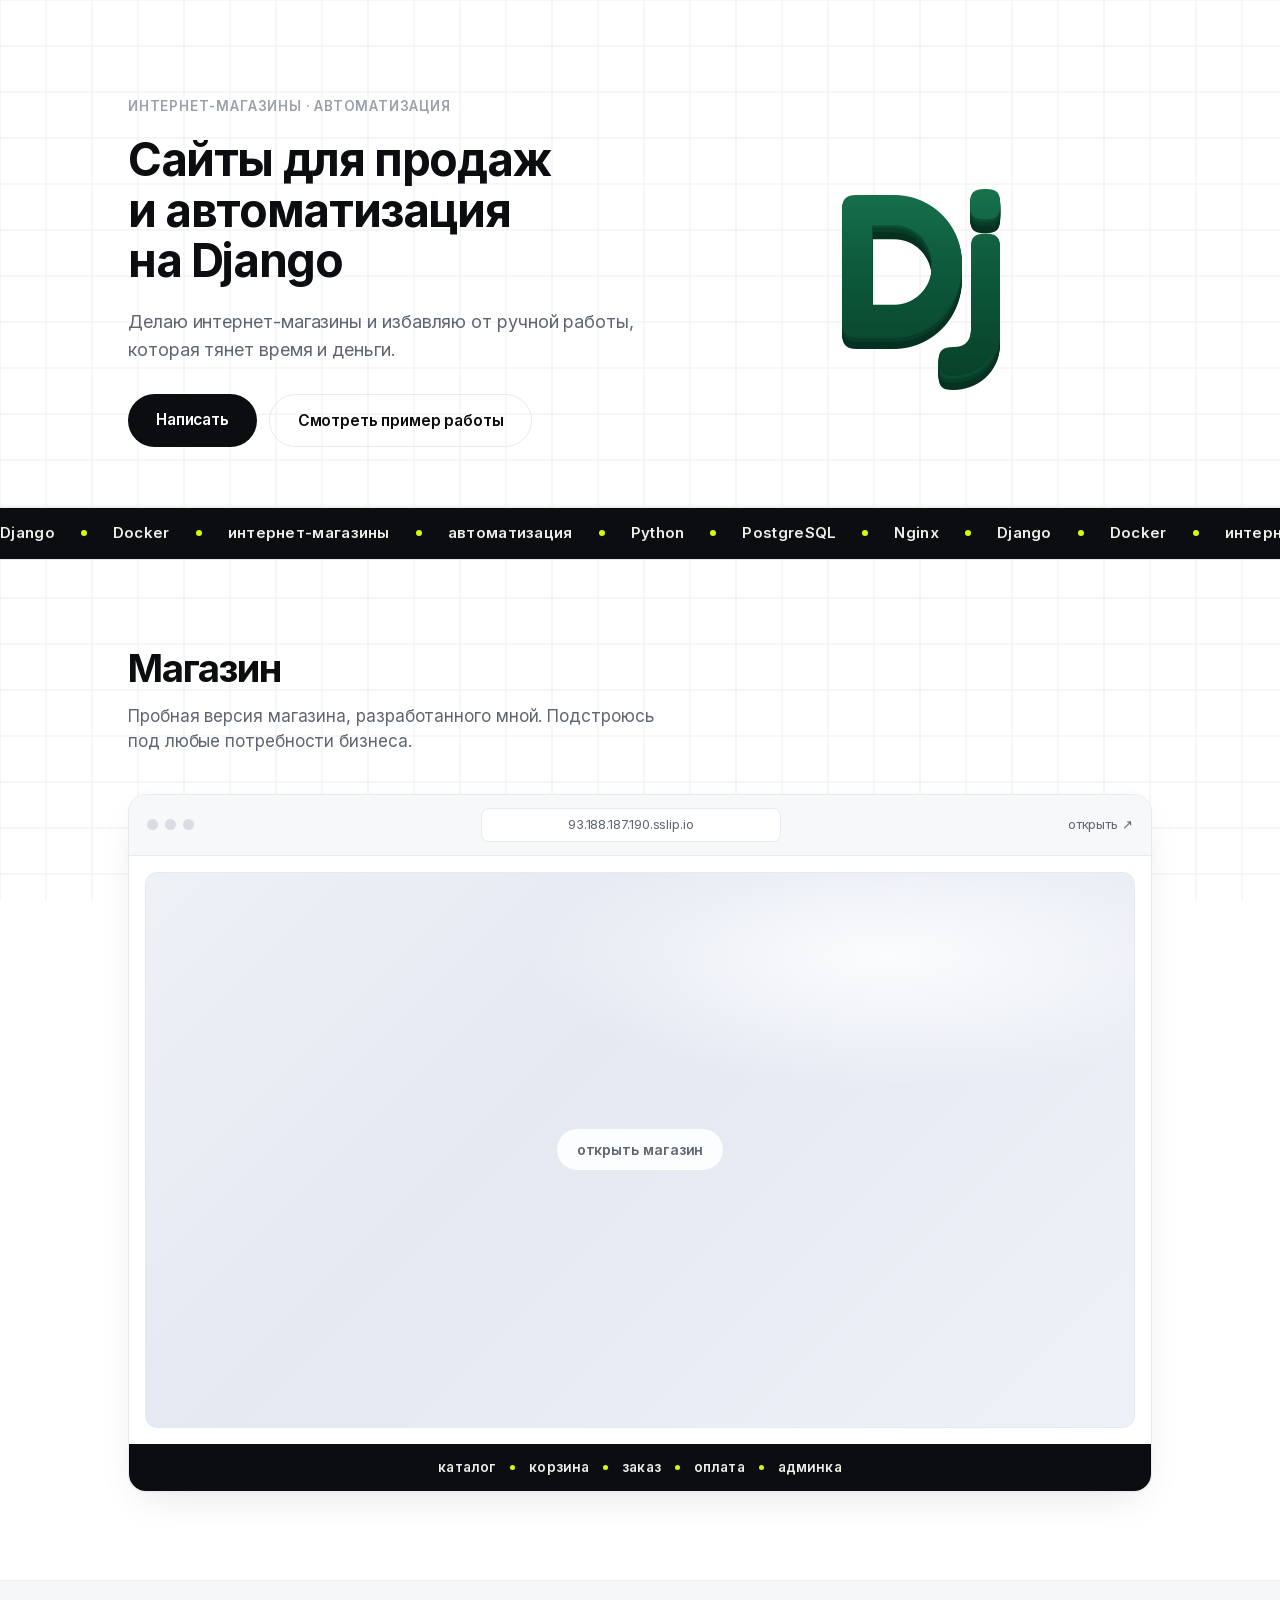
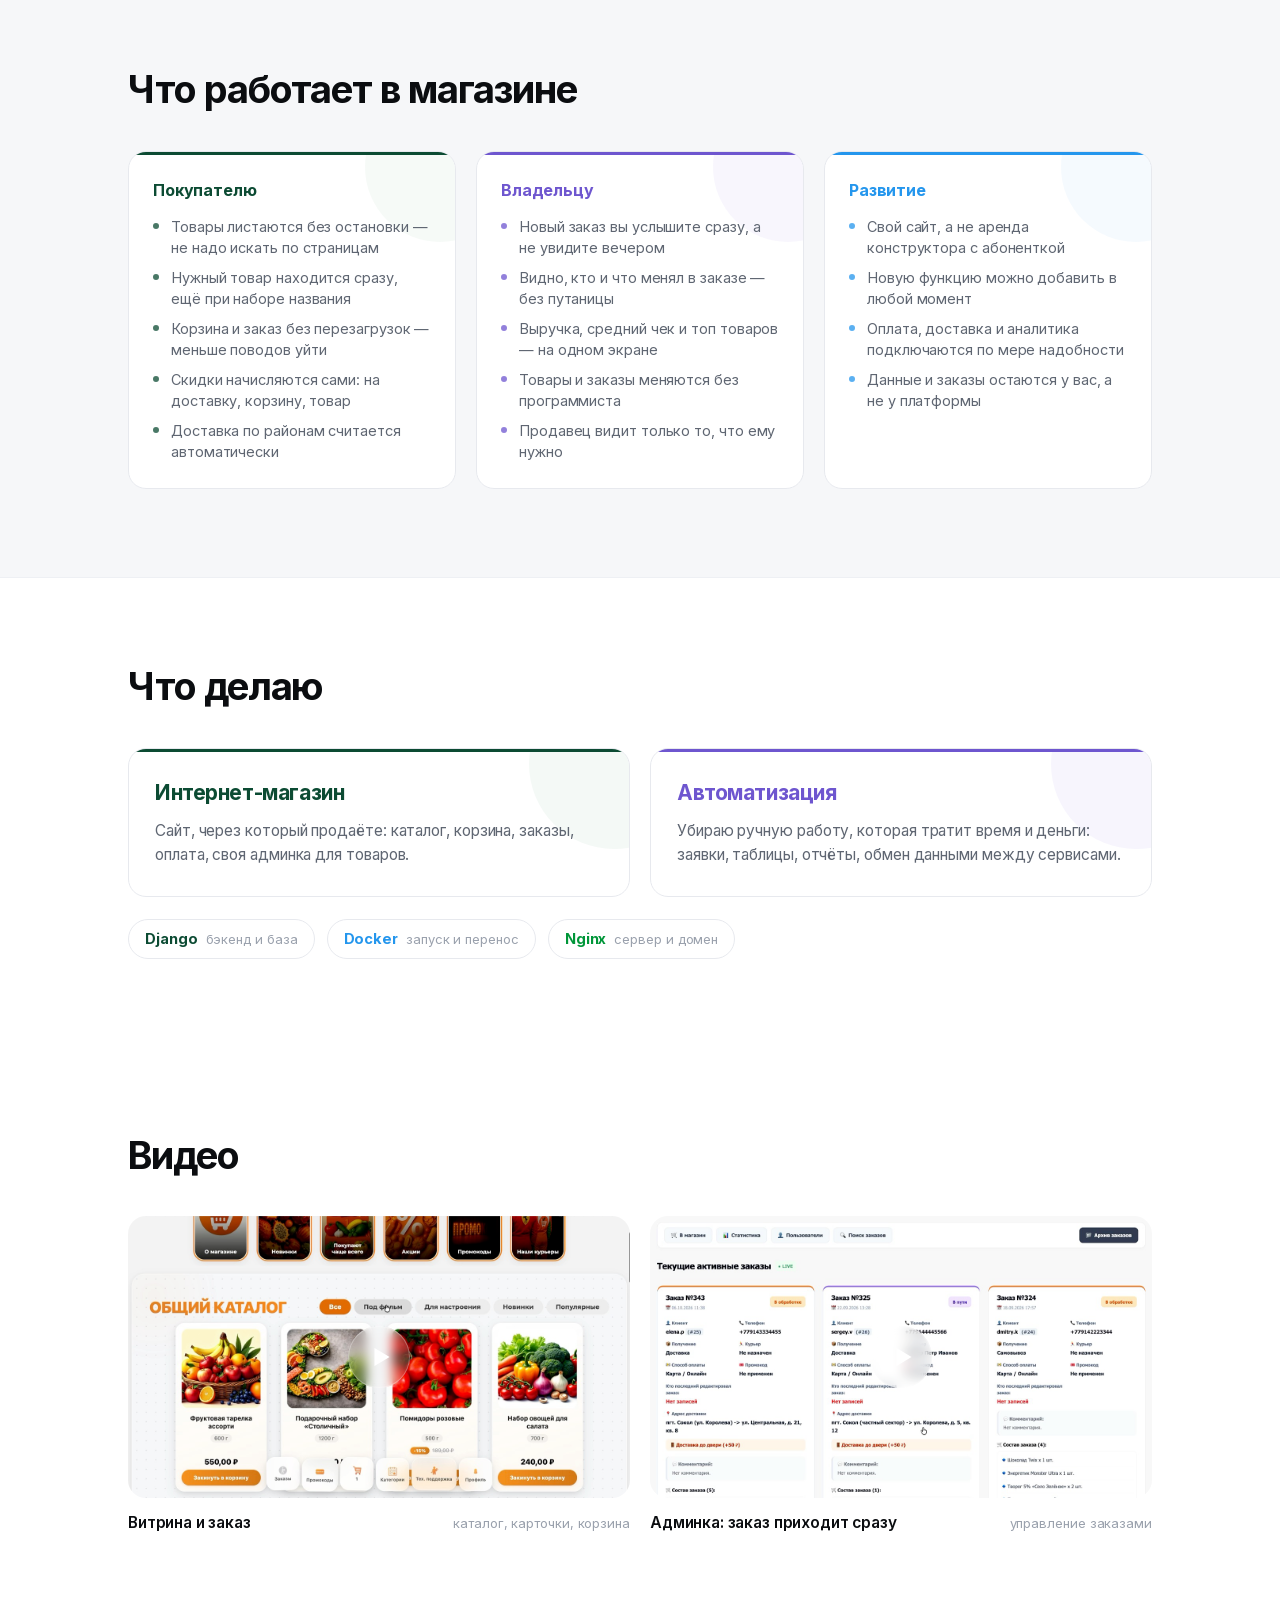
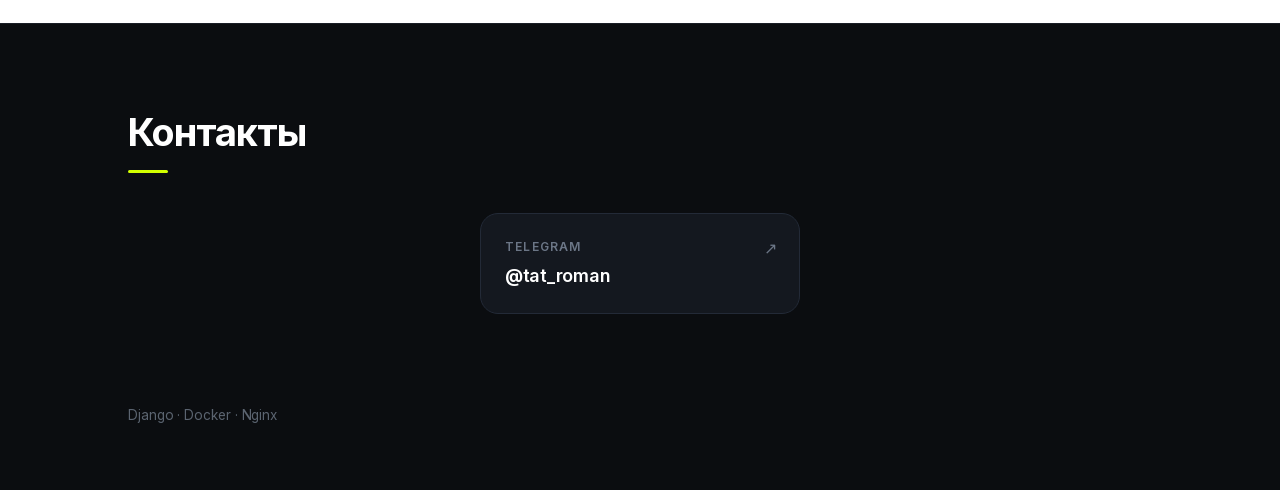
<file: index.html>
<!DOCTYPE html>
<html lang="ru">
<head>
  <meta charset="UTF-8">
  <meta name="viewport" content="width=device-width, initial-scale=1.0">
  <title>Django, Docker · интернет-магазины и автоматизация</title>
  <meta name="description" content="Разработка интернет-магазинов и автоматизация процессов на Django.">
  <link rel="stylesheet" href="static/core/css/landing.css">
</head>
<body>

<canvas id="bg-canvas" aria-hidden="true"></canvas>

<header class="hero">
  <div class="wrap hero-grid">
    <div class="hero-text">
      <p class="hero-city reveal">Интернет-магазины · автоматизация</p>
      <h1 class="reveal">Сайты для продаж<br>и автоматизация на&nbsp;Django</h1>
      <p class="lead reveal">
        Делаю интернет-магазины и избавляю от ручной работы, которая тянет время и деньги.
      </p>
      <div class="cta reveal">
        <a class="btn btn-primary" href="#contact">Написать</a>
        <a class="btn btn-ghost" href="#store">Смотреть пример работы</a>
      </div>
    </div>

    <!-- Лого Django: спокойные объёмные буквы Dj -->
    <div class="hero-logo" id="heroLogo" aria-hidden="true">
      <span class="dg">Dj</span>
    </div>
  </div>
</header>

<!-- Бегущая строка: аура без пафоса -->
<div class="marquee" aria-hidden="true">
  <div class="marquee-track">
    <span>Django</span><i></i><span>Docker</span><i></i><span>интернет-магазины</span><i></i><span>автоматизация</span><i></i><span>Python</span><i></i><span>PostgreSQL</span><i></i><span>Nginx</span><i></i>
    <span>Django</span><i></i><span>Docker</span><i></i><span>интернет-магазины</span><i></i><span>автоматизация</span><i></i><span>Python</span><i></i><span>PostgreSQL</span><i></i><span>Nginx</span><i></i>
  </div>
</div>

<section class="section" id="store">
  <div class="wrap">
    <div class="section-head reveal">
      <h2>Магазин</h2>
      <p class="section-sub">Пробная версия магазина, разработанного мной. Подстроюсь под любые потребности бизнеса.</p>
    </div>

    <div class="browser reveal">
      <div class="browser-bar">
        <span class="browser-dots"><i></i><i></i><i></i></span>
        <span class="browser-url">93.188.187.190.sslip.io</span>
        <a class="browser-open" href="https://93.188.187.190.sslip.io/"
           target="_blank" rel="noopener">открыть ↗</a>
      </div>
      <div class="browser-body">
        <a class="browser-shot" href="https://93.188.187.190.sslip.io/"
           target="_blank" rel="noopener">
          <span class="browser-shot-hint">открыть магазин</span>
        </a>
      </div>
      <div class="browser-strip">
        <span>каталог</span><i></i><span>корзина</span><i></i><span>заказ</span><i></i><span>оплата</span><i></i><span>админка</span>
      </div>
    </div>
  </div>
</section>

<section class="section section--tint" id="inside">
  <div class="wrap">
    <div class="section-head reveal">
      <h2>Что работает в магазине</h2>
    </div>

    <div class="caps">
      
        <div class="cap reveal" style="--c: #0C4B33; --cbg: #eaf3ee;">
          <h3>Покупателю</h3>
          <ul>
            <li>Товары листаются без остановки — не надо искать по страницам</li><li>Нужный товар находится сразу, ещё при наборе названия</li><li>Корзина и заказ без перезагрузок — меньше поводов уйти</li><li>Скидки начисляются сами: на доставку, корзину, товар</li><li>Доставка по районам считается автоматически</li>
          </ul>
        </div>
      
        <div class="cap reveal" style="--c: #6E56CF; --cbg: #efecfb;">
          <h3>Владельцу</h3>
          <ul>
            <li>Новый заказ вы услышите сразу, а не увидите вечером</li><li>Видно, кто и что менял в заказе — без путаницы</li><li>Выручка, средний чек и топ товаров — на одном экране</li><li>Товары и заказы меняются без программиста</li><li>Продавец видит только то, что ему нужно</li>
          </ul>
        </div>
      
        <div class="cap reveal" style="--c: #2496ED; --cbg: #e9f3fd;">
          <h3>Развитие</h3>
          <ul>
            <li>Свой сайт, а не аренда конструктора с абоненткой</li><li>Новую функцию можно добавить в любой момент</li><li>Оплата, доставка и аналитика подключаются по мере надобности</li><li>Данные и заказы остаются у вас, а не у платформы</li>
          </ul>
        </div>
      
    </div>
  </div>
</section>

<section class="section" id="stack">
  <div class="wrap">
    <div class="section-head reveal">
      <h2>Что делаю</h2>
    </div>

    <div class="services">
      
        <article class="service reveal" style="--c: #0C4B33; --cbg: #eaf3ee;">
          <h3>Интернет-магазин</h3>
          <p>Сайт, через который продаёте: каталог, корзина, заказы, оплата, своя админка для товаров.</p>
        </article>
      
        <article class="service reveal" style="--c: #6E56CF; --cbg: #efecfb;">
          <h3>Автоматизация</h3>
          <p>Убираю ручную работу, которая тратит время и деньги: заявки, таблицы, отчёты, обмен данными между сервисами.</p>
        </article>
      
    </div>

    <div class="stack-row reveal">
      
        <span class="chip" style="--c: #0C4B33; --cbg: #eaf3ee;">
          <b>Django</b><em>бэкенд и база</em>
        </span>
      
        <span class="chip" style="--c: #2496ED; --cbg: #e9f3fd;">
          <b>Docker</b><em>запуск и перенос</em>
        </span>
      
        <span class="chip" style="--c: #009639; --cbg: #e7f4ec;">
          <b>Nginx</b><em>сервер и домен</em>
        </span>
      
    </div>
  </div>
</section>

<section class="section" id="videos">
  <div class="wrap">
    <div class="section-head reveal">
      <h2>Видео</h2>
    </div>

    <div class="videos">
      
        <figure class="video reveal" data-slot="video-main">
          <div class="video-frame"
               data-src="static/core/video/vitrina.mp4" data-poster="static/core/video/vitrina-poster.jpg" style="background-image:url('static/core/video/vitrina-poster.jpg')">
            
              <span class="video-play" aria-hidden="true"></span>
            
          </div>
          <figcaption>
            <span class="video-title">Витрина и заказ</span>
            <span class="video-note">каталог, карточки, корзина</span>
          </figcaption>
        </figure>
      
        <figure class="video reveal" data-slot="video-admin">
          <div class="video-frame"
               data-src="static/core/video/admin.mp4" data-poster="static/core/video/admin-poster.jpg" style="background-image:url('static/core/video/admin-poster.jpg')">
            
              <span class="video-play" aria-hidden="true"></span>
            
          </div>
          <figcaption>
            <span class="video-title">Админка: заказ приходит сразу</span>
            <span class="video-note">управление заказами</span>
          </figcaption>
        </figure>
      
    </div>
  </div>
</section>

<section class="section section--dark" id="contact">
  <div class="wrap">
    <div class="section-head reveal">
      <h2>Контакты</h2>
    </div>
    <div class="contacts">
      
        <a class="contact reveal" href="https://t.me/tat_roman" target="_blank" rel="noopener">
          <span class="contact-label">Telegram</span>
          <span class="contact-value">@tat_roman</span>
          <span class="contact-arrow">↗</span>
        </a>
      
    </div>
  </div>
</section>

<footer class="footer footer--dark">
  <div class="wrap">
    <span>Django · Docker · Nginx</span>
  </div>
</footer>

<script src="static/core/js/landing.js"></script>
</body>
</html>
</file>
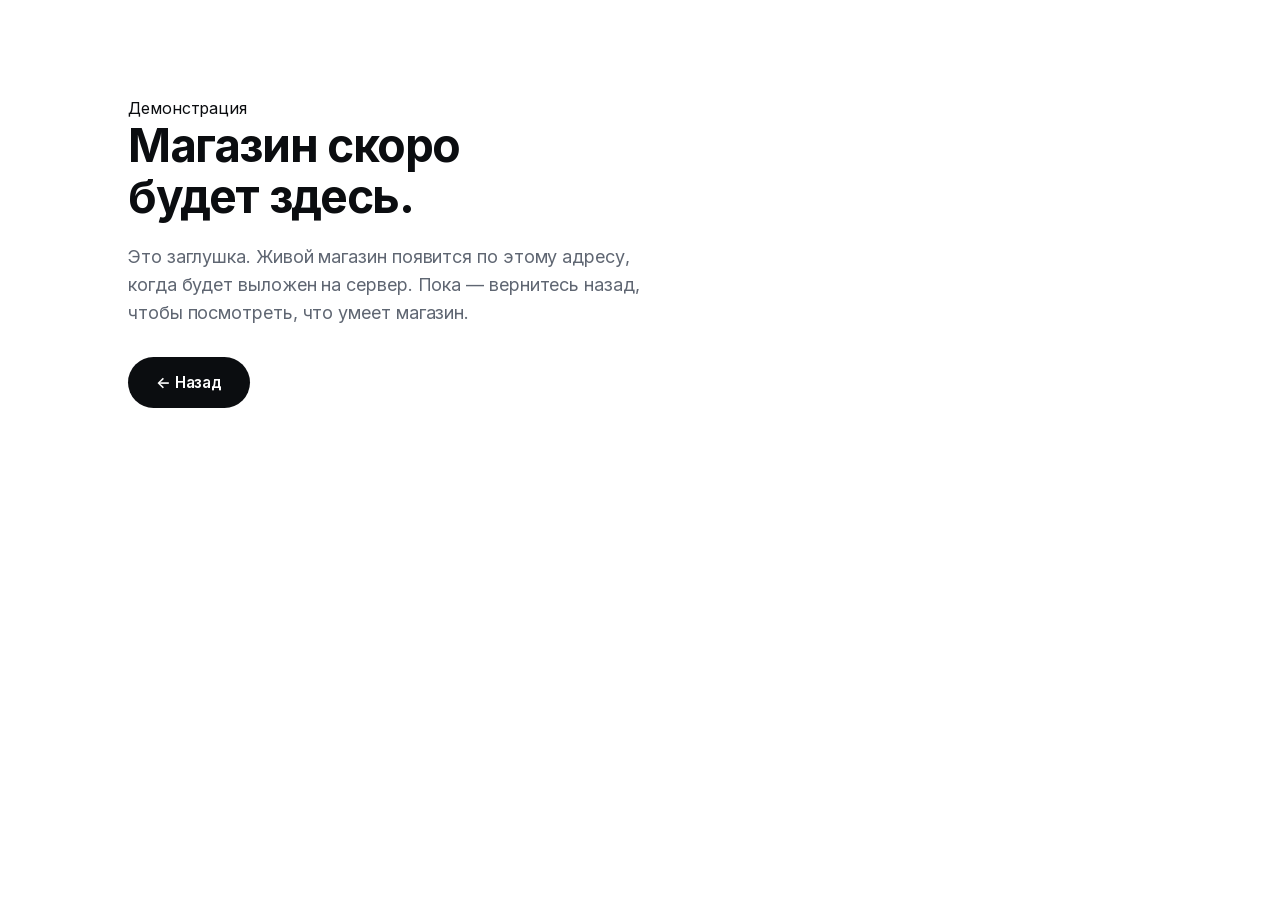
<file: demo/index.html>
<!DOCTYPE html>
<html lang="ru">
<head>
  <meta charset="UTF-8">
  <meta name="viewport" content="width=device-width, initial-scale=1.0">
  <title>Демо-магазин — скоро</title>
  <link href="https://fonts.googleapis.com/css2?family=Inter:wght@400;500;600;700;800&display=swap" rel="stylesheet">
  <link rel="stylesheet" href="../static/core/css/landing.css">
</head>
<body>
<header class="hero">
  <div class="wrap">
    <div class="eyebrow">Демонстрация</div>
    <h1>Магазин скоро<br><span class="grad">будет здесь.</span></h1>
    <p class="lead">
      Это заглушка. Живой магазин появится по этому адресу, когда будет выложен на сервер.
      Пока — вернитесь назад, чтобы посмотреть, что умеет магазин.
    </p>
    <div class="cta">
      <a class="btn btn-primary" href="../index.html">← Назад</a>
    </div>
  </div>
</header>
</body>
</html>
</file>
<file: static/core/css/landing.css>
/* Шрифты вшиты локально — без обращения к Google Fonts */
@font-face {
  font-family: 'Inter';
  font-style: normal;
  font-weight: 100 900;
  font-display: swap;
  src: url('../fonts/inter-cyrillic.woff2') format('woff2');
  unicode-range: U+0301, U+0400-045F, U+0490-0491, U+04B0-04B1, U+2116;
}
@font-face {
  font-family: 'Inter';
  font-style: normal;
  font-weight: 100 900;
  font-display: swap;
  src: url('../fonts/inter-latin.woff2') format('woff2');
  unicode-range: U+0000-00FF, U+0131, U+0152-0153, U+02BB-02BC, U+02C6,
                U+02DA, U+02DC, U+2000-206F, U+2074, U+20AC, U+2122;
}
@font-face {
  font-family: 'Fredoka';
  font-style: normal;
  font-weight: 300 700;
  font-display: swap;
  src: url('../fonts/fredoka-latin.woff2') format('woff2');
  unicode-range: U+0000-00FF, U+0131, U+0152-0153, U+2000-206F, U+2122;
}

:root {
  --bg: #ffffff;
  --bg-tint: #f6f7f9;
  --ink: #0b0d10;
  --muted: #5f6672;
  --faint: #9aa1ad;
  --line: #e7e9ee;
  --line-soft: #eef0f4;
  --lime: #D2FF00;
  --radius: 18px;
  --radius-sm: 12px;
  --maxw: 1080px;
  --shadow: 0 1px 2px rgba(16,20,28,.04), 0 14px 44px -14px rgba(16,20,28,.12);
}

* { box-sizing: border-box; margin: 0; padding: 0; }
html { scroll-behavior: smooth; }

body {
  background: var(--bg);
  color: var(--ink);
  font-family: 'Inter', -apple-system, BlinkMacSystemFont, 'Segoe UI', sans-serif;
  line-height: 1.5;
  -webkit-font-smoothing: antialiased;
  font-size: 16px;
  letter-spacing: -.005em;
  overflow-x: hidden;
}

.wrap { max-width: var(--maxw); margin: 0 auto; padding: 0 28px; position: relative; z-index: 1; }

/* --------------------- ЖИВАЯ СЕТКА НА ФОНЕ --------------------- */
#bg-canvas {
  position: fixed;
  inset: 0;
  width: 100%;
  height: 100%;
  z-index: 0;
  pointer-events: none;
}
.hero, .section, .footer, .marquee { position: relative; z-index: 1; }

/* ------------------------------ HERO ----------------------------- */
.hero { padding: 96px 0 60px; }
.hero-grid {
  display: grid;
  grid-template-columns: 1fr 0.9fr;
  align-items: center;
  gap: 40px;
}
.hero-city {
  font-size: 13.5px; font-weight: 600; letter-spacing: .06em;
  text-transform: uppercase; color: var(--faint); margin-bottom: 18px;
}
.hero h1 {
  font-size: clamp(30px, 4.4vw, 46px);
  line-height: 1.1;
  letter-spacing: -.03em;
  font-weight: 700;
  max-width: 17ch;
}
.lead {
  margin-top: 22px; max-width: 520px;
  font-size: clamp(16px, 1.9vw, 18px);
  color: var(--muted); line-height: 1.55;
}
.cta { display: flex; flex-wrap: wrap; gap: 12px; margin-top: 30px; }

/* ---------------- ЛОГО DJANGO: ОБЪЁМНЫЕ «Dj» ---------------- */
.hero-logo {
  position: relative;
  display: flex; flex-direction: column; align-items: center; justify-content: center;
  min-height: 320px;
}
.dg {
  font-family: 'Fredoka', 'Inter', sans-serif;
  font-weight: 600;
  font-size: 200px;
  line-height: 1;
  letter-spacing: -.03em;
  user-select: none;
  /* нижний отступ — чтобы хвостик «j» попадал в область градиента */
  padding: 0 6px 26px;
  /* объём: светлая грань сверху, глубокая тень вниз */
  background: linear-gradient(180deg, #1c7a52 0%, #0d5a3c 48%, #083f29 100%);
  -webkit-background-clip: text;
  background-clip: text;
  color: transparent;
  filter:
    drop-shadow(0 1px 0 #0b5035)
    drop-shadow(0 2px 0 #0a4a30)
    drop-shadow(0 4px 0 #083d28)
    drop-shadow(0 7px 0 #06301f);
}
@media (max-width: 960px) {
  .dg { font-size: 130px; }
}

/* ---------------- БЕГУЩАЯ СТРОКА ---------------- */
.marquee {
  overflow: hidden;
  border-top: 1px solid var(--line);
  border-bottom: 1px solid var(--line);
  background: #0b0d10;
}
.marquee-track {
  display: inline-flex; align-items: center; gap: 26px;
  white-space: nowrap; padding: 14px 0;
  animation: marq 28s linear infinite;
}
.marquee-track span {
  font-size: 15px; font-weight: 600; letter-spacing: .02em;
  color: #EDEFEA;
}
.marquee-track i {
  width: 6px; height: 6px; border-radius: 50%;
  background: var(--lime); display: inline-block;
}
@keyframes marq { from { transform: translateX(0); } to { transform: translateX(-50%); } }

.btn {
  display: inline-block; padding: 14px 28px;
  border-radius: 999px; font-weight: 600; font-size: 15.5px;
  text-decoration: none; letter-spacing: -.01em;
  transition: transform .18s ease, background .2s ease, color .2s ease, border-color .2s ease, filter .2s ease;
}
.btn-primary { background: var(--ink); color: #fff; }
.btn-primary:hover { transform: translateY(-2px); filter: brightness(1.35); }
.btn-ghost { color: var(--ink); border: 1px solid var(--line); }
.btn-ghost:hover { border-color: var(--ink); transform: translateY(-2px); }

/* ---------------------------- SECTIONS --------------------------- */
.section { padding: 88px 0; }
.section--tint { background: var(--bg-tint); border-top: 1px solid var(--line-soft); border-bottom: 1px solid var(--line-soft); }
.section--dark { background: #0b0d10; border-top: 1px solid #1a1e26; }
.section--dark .section-head h2 { color: #fff; }
.section--dark .section-head h2::after {
  content: ""; display: block; width: 40px; height: 3px;
  background: var(--lime); margin-top: 16px; border-radius: 2px;
}
.section--dark .contact {
  background: #14181f; border-color: #232a37; color: #fff;
}
.section--dark .contact:hover { border-color: var(--lime); }
.section--dark .contact-label { color: #6b7686; }
.section--dark .contact-arrow { color: #6b7686; }
.section--dark .contact:hover .contact-arrow { color: var(--lime); }

.section-head { max-width: 640px; margin-bottom: 40px; }
.section-head h2 {
  font-size: clamp(26px, 3.6vw, 38px);
  line-height: 1.1; letter-spacing: -.028em; font-weight: 700;
}
.section-sub { margin-top: 14px; color: var(--muted); font-size: 17px; max-width: 560px; }

/* ---------------------------- BROWSER ---------------------------- */
.browser {
  border: 1px solid var(--line); border-radius: var(--radius);
  overflow: hidden; box-shadow: var(--shadow); background: #fff;
}
.browser-bar {
  display: flex; align-items: center; gap: 14px;
  padding: 13px 18px; background: #f7f8fa; border-bottom: 1px solid var(--line);
}
.browser-dots { display: flex; gap: 7px; }
.browser-dots i { width: 11px; height: 11px; border-radius: 50%; background: #d9dce2; display: block; }
.browser-url {
  flex: 1; text-align: center; font-size: 13px; color: var(--muted);
  background: #fff; border: 1px solid var(--line);
  border-radius: 8px; padding: 6px 14px; max-width: 300px; margin: 0 auto;
  white-space: nowrap; overflow: hidden; text-overflow: ellipsis;
}
.browser-open { font-size: 13px; color: var(--muted); text-decoration: none; white-space: nowrap; }
.browser-open:hover { color: var(--ink); }

.browser-body { padding: 16px; }
.browser-shot {
  display: flex; align-items: center; justify-content: center;
  aspect-ratio: 16 / 9; border-radius: var(--radius-sm);
  text-decoration: none; border: 1px solid var(--line);
  background: linear-gradient(135deg, #eef1f6 0%, #e4e9f2 40%, #eef2f8 100%);
  position: relative; overflow: hidden;
  transition: transform .25s ease;
}
.browser-shot::after {
  content: ""; position: absolute; inset: 0;
  background: radial-gradient(600px 220px at 75% 15%, rgba(255,255,255,.85), transparent 60%);
}
.browser-shot:hover { transform: scale(1.006); }
.browser-shot-hint {
  position: relative; z-index: 1;
  font-size: 14px; font-weight: 600; color: var(--muted);
  background: rgba(255,255,255,.9); padding: 10px 20px;
  border-radius: 999px; border: 1px solid var(--line);
}

/* чёрная лента с кислотным — точечный акцент Норриса */
.browser-strip {
  display: flex; align-items: center; justify-content: center; flex-wrap: wrap;
  gap: 14px; padding: 13px 16px;
  background: #0b0d10;
}
.browser-strip span { font-size: 13.5px; font-weight: 600; color: #EDEFEA; letter-spacing: .01em; }
.browser-strip i { width: 5px; height: 5px; border-radius: 50%; background: var(--lime); display: inline-block; }

.store-facts {
  display: grid; grid-template-columns: repeat(3, 1fr);
  gap: 1px; margin-top: 26px;
  background: var(--line); border: 1px solid var(--line);
  border-radius: var(--radius-sm); overflow: hidden;
}
.fact { background: #fff; padding: 20px 22px; display: flex; flex-direction: column; gap: 5px; }
.fact-num { font-size: 16px; font-weight: 600; letter-spacing: -.015em; }
.fact-cap { font-size: 14px; color: var(--muted); }

/* ---------------------------- CAPABILITIES ----------------------- */
.caps { display: grid; grid-template-columns: repeat(3, 1fr); gap: 20px; }
.cap {
  position: relative;
  border: 1px solid var(--line); border-radius: var(--radius);
  background: #fff; padding: 26px 24px; overflow: hidden;
  transition: transform .25s ease, box-shadow .3s ease, border-color .25s ease;
}
.cap::before {
  content: ""; position: absolute; top: 0; left: 0; right: 0; height: 3px;
  background: var(--c); z-index: 2;
}
.cap::after {
  content: ""; position: absolute; top: -60px; right: -60px; z-index: 0;
  width: 150px; height: 150px; border-radius: 50%;
  background: var(--cbg); opacity: .45; transition: opacity .3s ease, transform .4s ease;
}
.cap:hover { transform: translateY(-4px); box-shadow: var(--shadow); border-color: transparent; }
.cap:hover::after { opacity: .8; transform: scale(1.08); }
.cap h3 {
  position: relative; z-index: 1;
  font-size: 16px; font-weight: 700; letter-spacing: -.01em;
  color: var(--c); margin-bottom: 14px;
}
.cap ul { position: relative; z-index: 1; list-style: none; display: grid; gap: 9px; }
.cap li {
  position: relative; padding-left: 18px;
  font-size: 14.5px; color: var(--muted); line-height: 1.45;
}
.cap li::before {
  content: ""; position: absolute; left: 0; top: 7px;
  width: 6px; height: 6px; border-radius: 50%;
  background: var(--c); opacity: .75;
}

/* --------------------------- SERVICES ---------------------------- */
.services { display: grid; grid-template-columns: 1fr 1fr; gap: 20px; }
.service {
  position: relative;
  border: 1px solid var(--line); border-radius: var(--radius);
  background: #fff; padding: 28px 26px; overflow: hidden;
  transition: transform .25s ease, box-shadow .3s ease, border-color .25s ease;
}
.service::before {
  content: ""; position: absolute; top: 0; left: 0; right: 0; height: 3px;
  background: var(--c); z-index: 2;
}
.service::after {
  content: ""; position: absolute; top: -70px; right: -70px; z-index: 0;
  width: 170px; height: 170px; border-radius: 50%;
  background: var(--cbg); opacity: .5; transition: opacity .3s ease, transform .4s ease;
}
.service:hover { transform: translateY(-4px); box-shadow: var(--shadow); border-color: transparent; }
.service:hover::after { opacity: .9; transform: scale(1.08); }
.service h3 {
  position: relative; z-index: 1;
  font-size: 21px; font-weight: 700; letter-spacing: -.02em;
  color: var(--c); margin-bottom: 10px;
}
.service p { position: relative; z-index: 1; color: var(--muted); font-size: 15.5px; line-height: 1.6; }

/* ----------------------------- STACK ----------------------------- */
.stack-row { display: flex; flex-wrap: wrap; gap: 12px; margin-top: 22px; }
.chip {
  display: inline-flex; align-items: baseline; gap: 8px;
  border: 1px solid var(--line); border-radius: 999px;
  background: #fff; padding: 8px 16px;
  transition: transform .2s ease, border-color .2s ease;
}
.chip:hover { transform: translateY(-2px); border-color: var(--c); }
.chip b { font-size: 14.5px; font-weight: 700; color: var(--c); }
.chip em { font-size: 13px; font-style: normal; color: var(--faint); }

/* ----------------------------- VIDEOS ---------------------------- */
.videos { display: grid; grid-template-columns: 1fr 1fr; gap: 20px; }
.video { display: flex; flex-direction: column; }
.video-frame {
  position: relative; aspect-ratio: 16 / 9; border-radius: var(--radius);
  background: linear-gradient(150deg, #171a20 0%, #0b0d10 60%, #1a1e26 100%);
  background-size: cover; background-position: center;
  display: flex; align-items: center; justify-content: center;
  cursor: pointer; overflow: hidden;
  transition: transform .25s ease, box-shadow .25s ease;
}
.video-frame:hover { transform: translateY(-2px); box-shadow: var(--shadow); }
.video-frame.pulse { animation: pulse .45s ease; }
.video-frame video { width: 100%; height: 100%; object-fit: cover; display: block; }
.video-frame--empty { cursor: default; }
@keyframes pulse { 50% { transform: scale(.985); } }
.video-play {
  width: 62px; height: 62px; border-radius: 50%;
  background: rgba(255,255,255,.14); border: 1px solid rgba(255,255,255,.28);
  backdrop-filter: blur(6px); position: relative;
}
.video-play::after {
  content: ""; position: absolute; left: 55%; top: 50%; transform: translate(-50%, -50%);
  border-left: 15px solid #fff; border-top: 9px solid transparent; border-bottom: 9px solid transparent;
}
.video-tag {
  position: absolute; top: 16px; left: 16px;
  font-size: 11.5px; font-weight: 700; letter-spacing: .1em; text-transform: uppercase;
  color: #fff; background: rgba(255,255,255,.12);
  border: 1px solid rgba(255,255,255,.18); padding: 5px 12px; border-radius: 999px;
}
.video-hint {
  position: absolute; bottom: 14px; right: 16px;
  font-size: 11px; color: rgba(255,255,255,.4);
  font-family: ui-monospace, SFMono-Regular, Menlo, monospace;
}
.video figcaption { display: flex; align-items: baseline; justify-content: space-between; gap: 12px; margin-top: 13px; }
.video-title { font-size: 15.5px; font-weight: 600; letter-spacing: -.01em; }
.video-note { font-size: 13px; color: var(--faint); white-space: nowrap; }

/* ---------------------------- CONTACTS --------------------------- */
.contacts { display: grid; grid-template-columns: repeat(auto-fit, minmax(260px, 320px)); justify-content: center; gap: 18px; }
.contact {
  position: relative; display: flex; flex-direction: column; gap: 6px;
  padding: 24px; border: 1px solid var(--line); border-radius: var(--radius);
  background: #fff; text-decoration: none; color: var(--ink);
  transition: transform .2s ease, border-color .2s ease, box-shadow .25s ease;
}
.contact:hover { transform: translateY(-3px); border-color: var(--ink); box-shadow: var(--shadow); }
.contact-label { font-size: 12px; font-weight: 600; letter-spacing: .1em; text-transform: uppercase; color: var(--faint); }
.contact-value { font-size: 18px; font-weight: 600; letter-spacing: -.015em; }
.contact-arrow { position: absolute; top: 22px; right: 22px; color: var(--faint); transition: color .2s, transform .2s; }
.contact:hover .contact-arrow { color: var(--ink); transform: translate(2px, -2px); }

/* ----------------------------- FOOTER ---------------------------- */
.footer { padding: 40px 0 64px; border-top: 1px solid var(--line-soft); }
.footer span { color: var(--faint); font-size: 13.5px; }
.footer--dark { background: #0b0d10; border-top: none; padding-top: 0; }
.footer--dark span { color: #5b6470; }

/* --------------------------- ANIMATION --------------------------- */
.reveal {
  opacity: 0;
  transform: translateY(18px);
  transition: opacity .7s cubic-bezier(.2,.7,.2,1), transform .7s cubic-bezier(.2,.7,.2,1);
  will-change: opacity, transform;
}
.reveal.in { opacity: 1; transform: none; }
@media (prefers-reduced-motion: reduce) {
  .reveal { opacity: 1; transform: none; transition: none; }
  html { scroll-behavior: auto; }
}

/* ---------------------------- RESPONSIVE ------------------------- */
@media (max-width: 960px) {
  .hero-grid { grid-template-columns: 1fr; gap: 28px; }
  .hero-logo { min-height: 240px; order: 2; }
  .videos { grid-template-columns: 1fr; }
  .contacts { grid-template-columns: 1fr; }
  .caps { grid-template-columns: 1fr; }
}
@media (max-width: 620px) {
  .wrap { padding: 0 18px; }
  .hero { padding: 72px 0 56px; }
  .section { padding: 62px 0; }
  .services { grid-template-columns: 1fr; }
}
</file>
